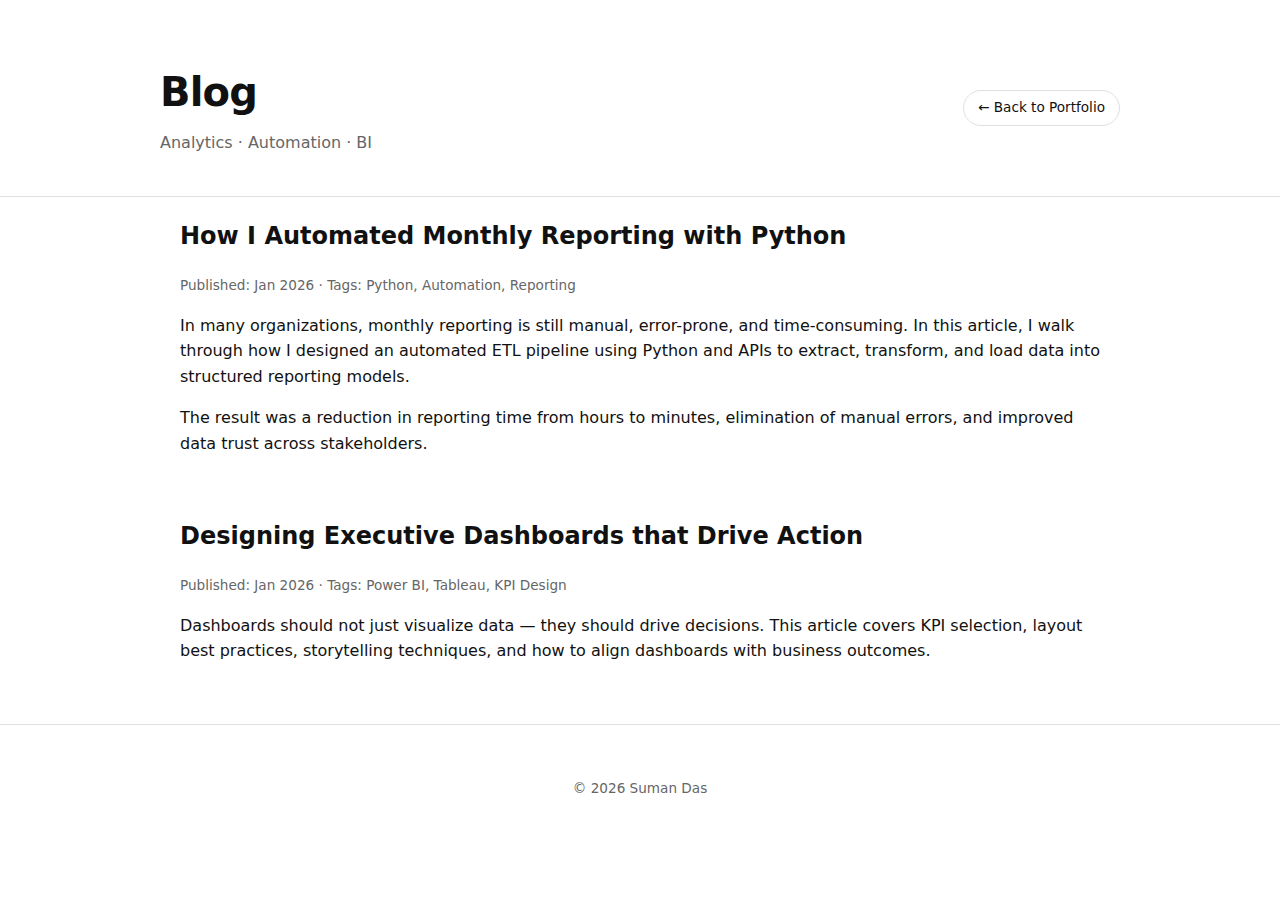
<file: blog.html>
<!DOCTYPE html>
<html lang="en">
<head>
  <meta charset="UTF-8" />
  <meta name="viewport" content="width=device-width, initial-scale=1.0"/>
  <title>Suman Das | Blog</title>
  <meta name="description" content="Blog by Suman Das on data analytics, automation, dashboards, and business intelligence.">
  <link rel="stylesheet" href="css/style.css"/>
</head>
<body>

<header class="hero">
  <div class="hero-top">
    <div>
      <h1>Blog</h1>
      <p>Analytics · Automation · BI</p>
    </div>
    <a href="index.html" class="resume-btn">← Back to Portfolio</a>
  </div>
</header>

<main class="container">

  <article class="blog-post">
    <h2>How I Automated Monthly Reporting with Python</h2>
    <p class="blog-meta">Published: Jan 2026 · Tags: Python, Automation, Reporting</p>
    <p>
      In many organizations, monthly reporting is still manual, error-prone, and time-consuming. In this article,
      I walk through how I designed an automated ETL pipeline using Python and APIs to extract, transform, and load data
      into structured reporting models.
    </p>
    <p>
      The result was a reduction in reporting time from hours to minutes, elimination of manual errors, and improved data trust across stakeholders.
    </p>
  </article>

  <article class="blog-post">
    <h2>Designing Executive Dashboards that Drive Action</h2>
    <p class="blog-meta">Published: Jan 2026 · Tags: Power BI, Tableau, KPI Design</p>
    <p>
      Dashboards should not just visualize data — they should drive decisions. This article covers KPI selection,
      layout best practices, storytelling techniques, and how to align dashboards with business outcomes.
    </p>
  </article>

</main>

<footer class="footer">
  <p>© 2026 Suman Das</p>
</footer>

</body>
</html>
</file>
<file: css/style.css>
:root {
  --bg: #ffffff;
  --text: #111111;
  --muted: #666666;
  --card: #f5f5f5;
  --border: #e0e0e0;
  --accent: #000000;
}

body.dark {
  --bg: #0d0d0d;
  --text: #f5f5f5;
  --muted: #aaaaaa;
  --card: #1a1a1a;
  --border: #333333;
  --accent: #ffffff;
}

* {
  box-sizing: border-box;
}

body {
  margin: 0;
  font-family: system-ui, -apple-system, BlinkMacSystemFont, "Segoe UI", sans-serif;
  background: var(--bg);
  color: var(--text);
  line-height: 1.6;
  transition: background 0.3s ease, color 0.3s ease;
}

.hero {
  padding: 60px 20px 40px;
  border-bottom: 1px solid var(--border);
}

.hero-top {
  max-width: 960px;
  margin: auto;
  display: flex;
  justify-content: space-between;
  align-items: center;
  gap: 20px;
}

.hero h1 {
  margin: 0;
  font-size: 2.5rem;
  letter-spacing: -0.02em;
}

.hero p {
  margin: 6px 0 0;
  color: var(--muted);
}

.hero-actions {
  display: flex;
  gap: 10px;
  align-items: center;
}

.resume-btn {
  text-decoration: none;
  border: 1px solid var(--border);
  padding: 6px 14px;
  border-radius: 999px;
  font-size: 0.85rem;
  color: var(--text);
}

#darkToggle {
  background: none;
  border: 1px solid var(--border);
  border-radius: 999px;
  padding: 6px 12px;
  font-size: 0.9rem;
  cursor: pointer;
  color: var(--text);
}

.container {
  max-width: 960px;
  margin: auto;
  padding: 0 20px;
}

.section {
  margin-bottom: 60px;
}

.section h2 {
  font-size: 1.4rem;
  margin-bottom: 16px;
  border-bottom: 1px solid var(--border);
  padding-bottom: 8px;
}

.skills {
  display: flex;
  flex-wrap: wrap;
  gap: 10px;
}

.skills span {
  background: var(--card);
  padding: 6px 12px;
  border-radius: 999px;
  font-size: 0.85rem;
  border: 1px solid var(--border);
}

/* Case Studies */
.case-studies {
  display: grid;
  grid-template-columns: repeat(auto-fit, minmax(280px, 1fr));
  gap: 20px;
}

.case-card {
  background: var(--card);
  border-radius: 12px;
  padding: 20px;
  border: 1px solid var(--border);
}

.case-card h3 {
  margin-top: 0;
}

/* Dashboards */
.dashboard-embeds {
  display: grid;
  grid-template-columns: repeat(auto-fit, minmax(300px, 1fr));
  gap: 20px;
}

.dashboard-embeds iframe {
  width: 100%;
  height: 360px;
  border: 1px solid var(--border);
  border-radius: 12px;
  background: var(--card);
}

/* Filters */
.filters {
  display: flex;
  flex-wrap: wrap;
  gap: 10px;
  margin-bottom: 20px;
}

.filter-btn {
  background: none;
  border: 1px solid var(--border);
  padding: 6px 14px;
  border-radius: 999px;
  cursor: pointer;
  font-size: 0.85rem;
  color: var(--text);
}

.filter-btn.active {
  background: var(--text);
  color: var(--bg);
}

/* Projects */
.projects-grid {
  display: grid;
  grid-template-columns: repeat(auto-fit, minmax(260px, 1fr));
  gap: 20px;
}

.project-card {
  background: var(--card);
  border-radius: 12px;
  padding: 20px;
  border: 1px solid var(--border);
  transition: transform 0.25s ease, box-shadow 0.25s ease;
  cursor: pointer;
}

.project-card:hover {
  transform: translateY(-6px);
  box-shadow: 0 12px 24px rgba(0,0,0,0.12);
}

.project-card h3 {
  margin-top: 0;
  margin-bottom: 8px;
  font-size: 1.05rem;
}

.project-card p {
  color: var(--muted);
  font-size: 0.9rem;
}

.project-card .meta {
  margin-top: 12px;
  font-size: 0.8rem;
  color: var(--muted);
  display: flex;
  justify-content: space-between;
  align-items: center;
}

/* Skeleton loaders */
.skeleton-card {
  height: 140px;
  border-radius: 12px;
  background: linear-gradient(
    90deg,
    var(--card) 25%,
    var(--border) 37%,
    var(--card) 63%
  );
  background-size: 400% 100%;
  animation: skeleton-loading 1.4s ease infinite;
}

@keyframes skeleton-loading {
  0% { background-position: 100% 50%; }
  100% { background-position: 0 50%; }
}

/* Blog */
.blog-preview article {
  margin-bottom: 30px;
}

.blog-preview h3 {
  margin-bottom: 6px;
}

.blog-preview a {
  text-decoration: none;
  color: var(--accent);
}

.blog-post {
  margin-bottom: 60px;
}

.blog-meta {
  color: var(--muted);
  font-size: 0.85rem;
  margin-bottom: 12px;
}

/* GitHub graph */
.github-graph img {
  max-width: 100%;
  border-radius: 12px;
  border: 1px solid var(--border);
}

/* Footer */
.footer {
  text-align: center;
  padding: 40px 20px;
  color: var(--muted);
  font-size: 0.85rem;
  border-top: 1px solid var(--border);
}

/* Modal */
.modal {
  position: fixed;
  top: 0;
  left: 0;
  width: 100%;
  height: 100%;
  background: rgba(0,0,0,0.6);
  display: flex;
  align-items: center;
  justify-content: center;
  z-index: 1000;
}

.modal.hidden {
  display: none;
}

.modal-content {
  background: var(--bg);
  color: var(--text);
  padding: 30px;
  border-radius: 16px;
  max-width: 500px;
  width: 90%;
  position: relative;
  border: 1px solid var(--border);
}

#modalClose {
  position: absolute;
  top: 12px;
  right: 14px;
  background: none;
  border: none;
  font-size: 1.4rem;
  cursor: pointer;
  color: var(--text);
}

.modal-content a {
  display: inline-block;
  margin-top: 16px;
  text-decoration: none;
  color: var(--accent);
  font-weight: 500;
}
</file>
